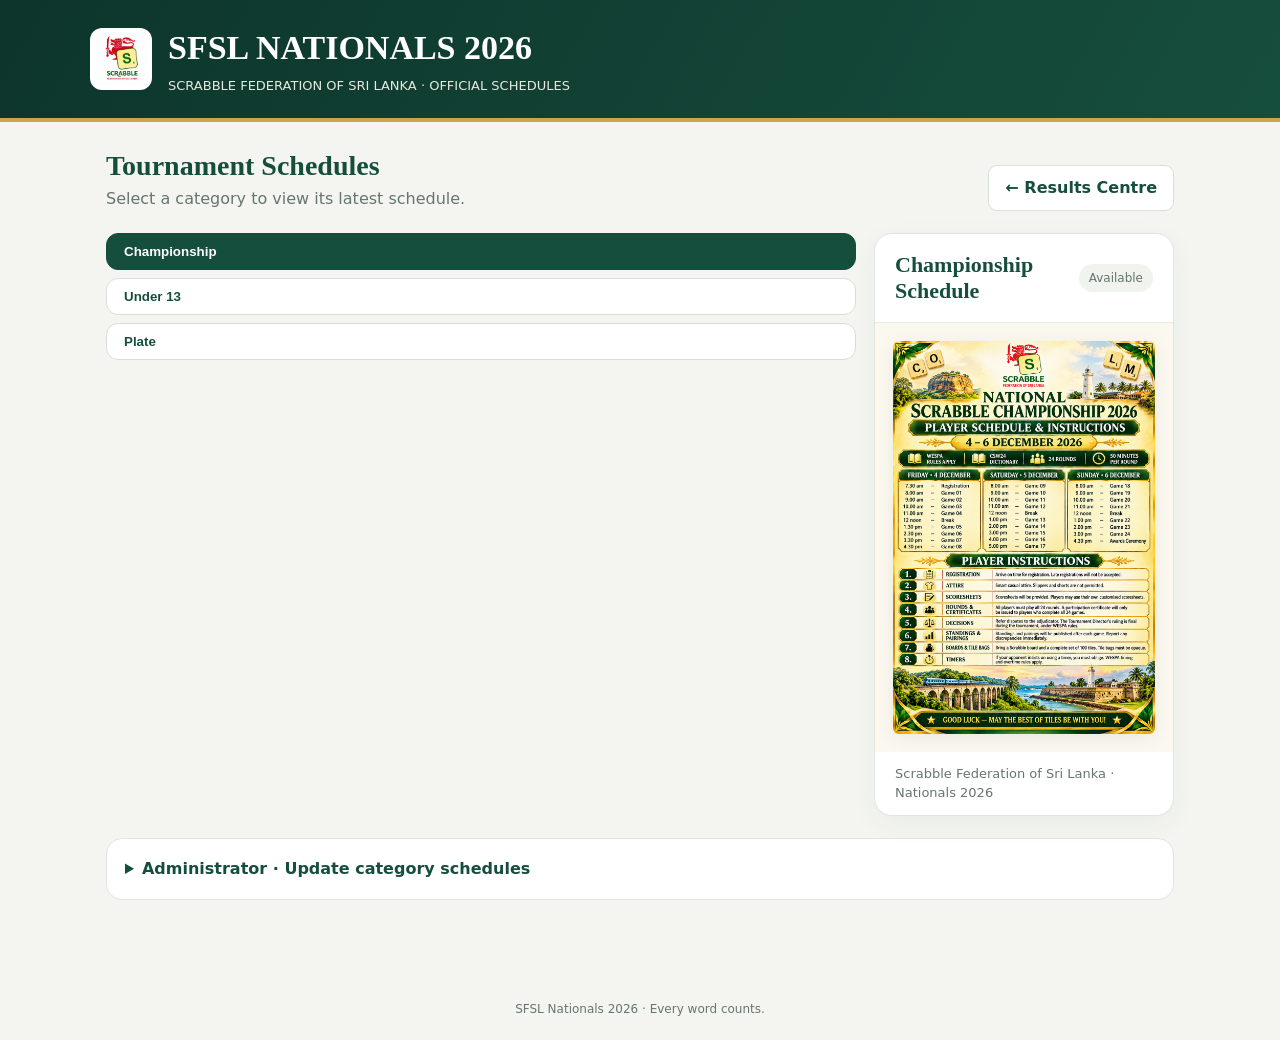
<file: schedules/index.html>
<!doctype html>
<html lang="en">
<head>
<meta charset="utf-8"><meta name="viewport" content="width=device-width,initial-scale=1">
<meta name="theme-color" content="#164e3d"><title>Schedules | SFSL Nationals 2026</title>
<style>
:root{--green:#164e3d;--green2:#0d352b;--gold:#c9a64b;--cream:#fbf8ef;--ink:#17251f;--muted:#66756d}
*{box-sizing:border-box}body{margin:0;background:#f4f5f1;color:var(--ink);font:16px/1.5 system-ui,-apple-system,Segoe UI,sans-serif}
header{background:linear-gradient(120deg,var(--green2),var(--green));color:white;padding:22px 18px;border-bottom:4px solid var(--gold)}
.head{max-width:1100px;margin:auto;display:flex;align-items:center;gap:16px}.logo{width:62px;height:62px;object-fit:contain;background:white;border-radius:12px;padding:4px}.head h1{font-family:Georgia,serif;margin:0;font-size:clamp(23px,4vw,34px)}.head p{margin:3px 0 0;color:#e6e9df;font-size:13px}
main{max-width:1100px;margin:28px auto;padding:0 16px 50px}.intro{display:flex;justify-content:space-between;align-items:end;gap:16px;flex-wrap:wrap;margin-bottom:20px}.intro h2{font:700 28px Georgia,serif;margin:0;color:var(--green)}.intro p{margin:5px 0 0;color:var(--muted)}
.tabs{display:flex;gap:8px;flex-wrap:wrap;margin:18px 0}.tab{border:1px solid #d9dfd8;background:white;color:var(--green);border-radius:999px;padding:10px 17px;font-weight:700;cursor:pointer}.tab.active{background:var(--green);color:white;border-color:var(--green)}
.card{background:white;border:1px solid #e0e5de;border-radius:18px;overflow:hidden;box-shadow:0 8px 28px #183e2a0c}.cardhead{padding:18px 20px;border-bottom:1px solid #e9ede7;display:flex;justify-content:space-between;align-items:center;gap:12px}.cardhead h3{margin:0;font:700 22px Georgia,serif;color:var(--green)}.status{font-size:12px;color:var(--muted);background:#f0f3ee;padding:5px 10px;border-radius:999px}.preview{min-height:330px;background:var(--cream);display:flex;align-items:center;justify-content:center;padding:18px}.preview img{display:block;max-width:100%;max-height:78vh;object-fit:contain;border-radius:6px;box-shadow:0 4px 20px #0001}.empty{text-align:center;color:var(--muted);padding:55px 15px}.empty strong{display:block;color:var(--green);font:700 20px Georgia,serif;margin-bottom:7px}.cardfoot{padding:12px 20px;color:var(--muted);font-size:13px}
.admin{margin-top:22px;background:white;border:1px solid #e0e5de;border-radius:16px;padding:18px}.admin summary{cursor:pointer;color:var(--green);font-weight:800}.admin p{color:var(--muted);font-size:14px}.admin label{display:block;font-weight:650;margin:13px 0 6px}.admin input[type=password],.admin input[type=file]{width:100%;max-width:520px;padding:10px;border:1px solid #ccd5cc;border-radius:9px;background:white}.admin button,.back{border:0;background:var(--green);color:white;padding:10px 16px;border-radius:9px;font-weight:700;cursor:pointer}.admin button:disabled{opacity:.5;cursor:wait}.admin .remove{background:#8b302c}.controls{display:flex;gap:9px;align-items:center;flex-wrap:wrap;margin-top:10px}.help{font-size:12px!important}.msg{margin-top:12px;font-size:14px;white-space:pre-wrap}.good{color:#176b43}.bad{color:#a32d2d}.back{display:inline-block;text-decoration:none;background:#fff;color:var(--green);border:1px solid #d8e0d8}
footer{text-align:center;color:var(--muted);font-size:12px;padding:22px}
@media(min-width:760px){.schedule-layout{display:grid;grid-template-columns:1fr 300px;gap:18px;align-items:start}.tabs{display:flex;flex-direction:column;margin:0}.tab{text-align:left;border-radius:12px}.intro{margin-bottom:22px}}
</style></head>
<body>
<header><div class="head"><img class="logo" src="../sfsl-logo.jpg" alt="Scrabble Federation of Sri Lanka"><div><h1>SFSL NATIONALS 2026</h1><p>SCRABBLE FEDERATION OF SRI LANKA · OFFICIAL SCHEDULES</p></div></div></header>
<main>
<div class="intro"><div><h2>Tournament Schedules</h2><p>Select a category to view its latest schedule.</p></div><a class="back" href="../">← Results Centre</a></div>
<div class="schedule-layout"><nav class="tabs" aria-label="Schedule categories">
<button class="tab active" data-id="championship">Championship</button><button class="tab" data-id="under13">Under 13</button><button class="tab" data-id="plate">Plate</button>
</nav>
<section class="card" aria-live="polite"><div class="cardhead"><h3 id="categoryTitle">Championship Schedule</h3><span class="status" id="status">Schedule pending</span></div><div class="preview" id="preview"><div class="empty"><strong>Championship schedule</strong>The schedule will appear here when uploaded by the administrator.</div></div><div class="cardfoot">Scrabble Federation of Sri Lanka · Nationals 2026</div></section></div>
<details class="admin"><summary>Administrator · Update category schedules</summary>
<p>Upload or replace a schedule image for each category. Changes are published to this website through the SFSL Nationals GitHub repository. Your GitHub token is used only in this browser session and is not saved in the website.</p>
<label for="token">GitHub fine-grained access token</label><input id="token" type="password" autocomplete="off" placeholder="Paste your GitHub token here"><div class="controls"><button type="button" id="test-token">Test GitHub connection</button></div>
<p class="help">Create a fine-grained token for <b>RaashidSudin/sfsl-nationals-2026</b> with <b>Contents: Read and write</b>. Do not share the token with anyone or paste it into a message.</p>
<div id="adminTools" hidden><div id="adminIdentity" class="msg good"></div><div class="controls"><button type="button" id="admin-logout" class="remove">Sign out</button></div><div id="uploaders"></div></div><div id="message" class="msg" role="status"></div>
</details>
</main><footer>SFSL Nationals 2026 · Every word counts.</footer>
<script>
const OWNER="RaashidSudin",REPO="sfsl-nationals-2026",BRANCH="main",BASE="/sfsl-nationals-2026/schedules/";
const cats={championship:"Championship",under13:"Under 13",plate:"Plate"};
let manifest={championship:null,under13:null,plate:null},active="championship",adminMode=false;
const $=id=>document.getElementById(id);
function draw(){const title=cats[active]+" Schedule";$("categoryTitle").textContent=title;const item=manifest[active];$("status").textContent=item?"Available":"Schedule pending";$("preview").innerHTML="";if(item&&item.url){const img=document.createElement("img");img.src=item.url+(item.url.includes("?")?"&":"?")+"v="+(item.updated||Date.now());img.alt=title;$("preview").append(img)}else{$("preview").innerHTML='<div class="empty"><strong>'+title+'</strong>The schedule will appear here when uploaded by the administrator.</div>'}document.querySelectorAll(".tab").forEach(b=>b.classList.toggle("active",b.dataset.id===active))}
document.querySelectorAll(".tab").forEach(b=>b.addEventListener("click",()=>{active=b.dataset.id;draw()}));
function renderUploaders(){ $("uploaders").innerHTML="";for(const [id,name] of Object.entries(cats)){const box=document.createElement("div");box.style.cssText="border-top:1px solid #e7ece6;padding:14px 0";box.innerHTML='<label>'+name+' schedule</label><input type="file" accept="image/png,image/jpeg,image/webp,application/pdf" id="file-'+id+'"><div class="help" id="picked-'+id+'">No file selected. Choose a file, then upload.</div><div class="controls"><button type="button" id="save-'+id+'">Upload / Replace '+name+'</button><button type="button" class="remove" id="remove-'+id+'">Remove schedule</button></div>'; $("uploaders").append(box);$("file-"+id).addEventListener("change",()=>{$("picked-"+id).textContent=$("file-"+id).files[0]?"Selected: "+$("file-"+id).files[0].name:"No file selected.";});$("save-"+id).addEventListener("click",()=>upload(id));$("remove-"+id).addEventListener("click",()=>removeSchedule(id));}}
function safeStore(k,v){try{sessionStorage.setItem(k,v)}catch(e){}}function safeLoad(k){try{return sessionStorage.getItem(k)||""}catch(e){return ""}}function auth(){const t=$("token").value.trim();if(!t)throw Error("Please paste your GitHub fine-grained token, then click Test GitHub connection.");safeStore("sfsl_schedule_token",t);return t}
async function api(path,method="GET",body=null){const token=auth();const res=await fetch("https://api.github.com/repos/"+OWNER+"/"+REPO+"/contents/"+path,{method,headers:{"Accept":"application/vnd.github+json","Authorization":"Bearer "+token,"X-GitHub-Api-Version":"2022-11-28","Content-Type":"application/json"},body:body?JSON.stringify(body):undefined});const data=await res.json().catch(()=>({}));if(!res.ok)throw Error(data.message||("GitHub request failed ("+res.status+")."));return data}
async function verifyAdmin(){const token=auth();const headers={"Accept":"application/vnd.github+json","Authorization":"Bearer "+token,"X-GitHub-Api-Version":"2022-11-28"};const userRes=await fetch("https://api.github.com/user",{headers});const user=await userRes.json().catch(()=>({}));if(!userRes.ok)throw Error(user.message||"GitHub could not verify this account.");if((user.login||"").toLowerCase()!==OWNER.toLowerCase())throw Error("This uploader is restricted to the authorised GitHub account: "+OWNER+". Signed in account: "+(user.login||"unknown")+".");const repoRes=await fetch("https://api.github.com/repos/"+OWNER+"/"+REPO,{headers});const repoData=await repoRes.json().catch(()=>({}));if(!repoRes.ok)throw Error(repoData.message||"Could not verify repository permissions.");if(!repoData.permissions||repoData.permissions.push!==true)throw Error("This GitHub account does not have write access to the Nationals repository.");adminMode=true;$("adminTools").hidden=false;$("token").disabled=true;$("test-token").hidden=true;$("adminIdentity").textContent="Signed in as "+user.login+" · Repository write access verified.";safeStore("sfsl_schedule_token",token);return user.login}

async function getSha(path){try{return (await api(path)).sha}catch(e){if(String(e.message).includes("Not Found"))return null;throw e}}
function b64(file){return new Promise((resolve,reject)=>{const reader=new FileReader();reader.onload=()=>{const bytes=new Uint8Array(reader.result);let binary="";const chunk=0x8000;for(let i=0;i<bytes.length;i+=chunk)binary+=String.fromCharCode(...bytes.subarray(i,i+chunk));resolve(btoa(binary))};reader.onerror=()=>reject(Error("Could not read the selected file."));reader.readAsArrayBuffer(file)})}
async function writeJson(obj){const path="schedules/schedules.json",sha=await getSha(path);return api(path,"PUT",{message:"Update tournament schedules",content:btoa(unescape(encodeURIComponent(JSON.stringify(obj,null,2)+"\n"))),branch:BRANCH,...(sha?{sha}:{})})}
async function upload(id){if(!adminMode)throw Error("Please sign in as the authorised administrator first.");const btn=$("save-"+id),file=$("file-"+id).files[0];if(!file){say("Choose an image or PDF for "+cats[id]+".",true);return}if(file.size>8*1024*1024){say("Please use a file smaller than 8 MB.",true);return}if(!["image/png","image/jpeg","image/webp","application/pdf"].includes(file.type)){say("Please select a PNG, JPG, WebP or PDF file.",true);return}btn.disabled=true;say("Uploading "+cats[id]+" schedule…");try{const ext=file.type==="image/png"?"png":file.type==="image/webp"?"webp":file.type==="application/pdf"?"pdf":"jpg";const path="schedules/"+id+"."+ext;const sha=await getSha(path);const encoded=await b64(file);const saved=await api(path,"PUT",{message:"Upload "+cats[id]+" schedule",content:encoded,branch:BRANCH,...(sha?{sha}:{})});const old=manifest[id];if(old?.path&&old.path!==path){const oldSha=await getSha(old.path);if(oldSha)await api(old.path,"DELETE",{message:"Replace previous "+cats[id]+" schedule",sha:oldSha,branch:BRANCH})}manifest[id]={path,url:"https://raashidsudin.github.io/sfsl-nationals-2026/"+path,updated:Date.now(),type:file.type};await writeJson(manifest);draw();say(cats[id]+" schedule uploaded successfully. Allow a few minutes for GitHub Pages to publish it.",false)}catch(e){say(e.message,true)}finally{btn.disabled=false}}
async function removeSchedule(id){if(!adminMode)throw Error("Please sign in as the authorised administrator first.");if(!manifest[id]){say("There is no "+cats[id]+" schedule to remove.");return}if(!confirm("Remove the "+cats[id]+" schedule from the public website?"))return;const btn=$("remove-"+id);btn.disabled=true;try{const path=manifest[id].path,sha=await getSha(path);if(sha)await api(path,"DELETE",{message:"Remove "+cats[id]+" schedule",sha,branch:BRANCH});manifest[id]=null;await writeJson(manifest);draw();say(cats[id]+" schedule removed.")}catch(e){say(e.message,true)}finally{btn.disabled=false}}
function say(s,bad=false){$("message").textContent=s;$("message").className="msg "+(bad?"bad":"good")}
async function init(){draw();const saved=safeLoad("sfsl_schedule_token");if(saved)$("token").value=saved;try{const r=await fetch("./schedules.json",{cache:"no-store"});if(r.ok)manifest={...manifest,...await r.json()};draw()}catch(e){say("The schedule list could not be refreshed. "+e.message,true)}}
$("token").addEventListener("change",()=>safeStore("sfsl_schedule_token",$("token").value.trim()));
$("test-token").addEventListener("click",async()=>{const btn=$("test-token");btn.disabled=true;say("Verifying administrator account and repository write access…");try{await verifyAdmin();renderUploaders();say("Administrator access verified. Schedule upload controls are now available.",false)}catch(e){adminMode=false;$("adminTools").hidden=true;say("Administrator sign-in failed: "+e.message,true)}finally{btn.disabled=false}});
$("admin-logout").addEventListener("click",()=>{adminMode=false;try{sessionStorage.removeItem("sfsl_schedule_token")}catch(e){}$("token").value="";$("token").disabled=false;$("test-token").hidden=false;$("adminTools").hidden=true;renderUploaders();say("You have signed out. Upload controls are hidden.")});
window.addEventListener("error",e=>say("Page script error: "+(e.message||"Unknown JavaScript error"),true));window.addEventListener("unhandledrejection",e=>say("Unexpected error: "+(e.reason?.message||String(e.reason)),true));init();
</script></body></html>
</file>
